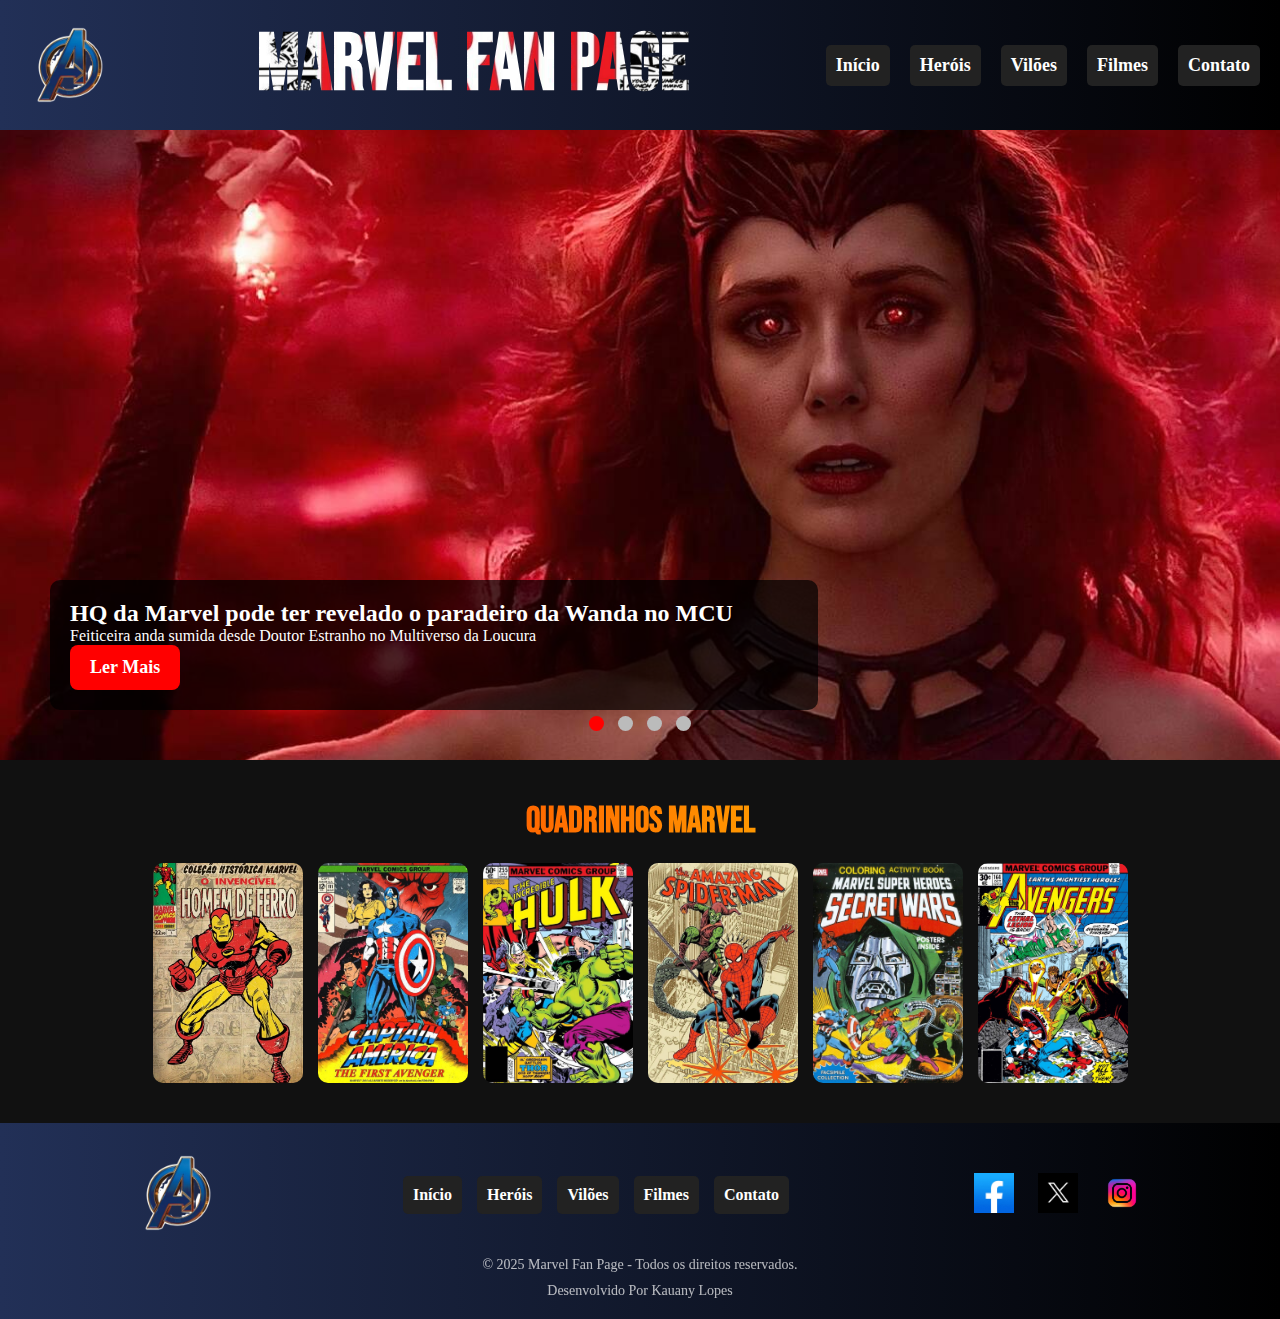
<file: index.html>
<!DOCTYPE html>
<html lang="pt-BR">
<head>
    <meta charset="UTF-8">
    <meta name="viewport" content="width=device-width, initial-scale=1.0">
    <title>Marvel Fan Page</title>
    <link rel="stylesheet" href="css/estilo.css">
    <script defer src="js/script.js"></script>
    <link href="https://fonts.googleapis.com/css2?family=Bebas+Neue&display=swap" rel="stylesheet">
</head>
<body>
    <header>
        <img src="img/marvel-logo.png" alt="Marvel Logo" class="logo">
        <h1>Marvel Fan Page</h1>
        <nav>
            <ul>
                <li><a href="#">Início</a></li>
                <li><a href="#">Heróis</a></li>
                <li><a href="#">Vilões</a></li>
                <li><a href="#">Filmes</a></li>
                <li><a href="contato.html">Contato</a></li>
            </ul>
        </nav>
    </header>

    <div class="carousel">
        <button class="prev">&#10094;</button>
        <div class="carousel-container">
            <div class="slide">
                <img src="img/wanda.jpg" alt="Slide 1">
                <div class="caption">
                    <h2>HQ da Marvel pode ter revelado o paradeiro da Wanda no MCU</h2>
                    <p>Feiticeira anda sumida desde Doutor Estranho no Multiverso da Loucura</p>
                    <a href="https://www.jovemnerd.com.br/noticias/hqs-e-livros/marvel-hq-revela-onde-esta-wanda" class="btn" target="_blank">Ler Mais</a>
                </div>
            </div>
            <div class="slide">
                <img src="img/guerra.jpg" alt="Slide 2">
                <div class="caption">
                    <h2>Nova fase do MCU promete grandes reviravoltas</h2>
                    <p>Os Vingadores podem enfrentar sua maior ameaça</p>
                    <a href="https://www.omelete.com.br/vingadores/guerras-secretas-produtor-filme-reboot-mcu" class="btn" target="_blank">Ler Mais</a>
                </div>
            </div>
            <div class="slide">
                <img src="img/spider.jpg" alt="Slide 3">
                <div class="caption">
                    <h2>Demolidor vai enfrentar o Homem-Aranha?</h2>
                    <p>O que foi descoberto</p>
                    <a href="https://terrabrasilnoticias.com/2025/03/demolidor-vai-enfrentar-o-homem-aranha-o-que-foi-descoberto/#google_vignette" class="btn" target="_blank">Ler Mais</a>
                </div>
            </div>
            <div class="slide">
                <img src="img/robert.webp" alt="Slide 4">
                <div class="caption">
                    <h2>Robert Downey Jr. poderia voltar como Doutor Destino?</h2>
                    <p>Rumores indicam possível retorno do ator</p>
                    <a href="https://www.omelete.com.br/vingadores/doomsday-robert-downey-jr-doutor-destino-imagens" class="btn" target="_blank">Ler Mais</a>
                </div>
            </div>
        </div>
        <div class="dots">
            <span class="dot active" onclick="currentSlide(0)"></span>
            <span class="dot" onclick="currentSlide(1)"></span>
            <span class="dot" onclick="currentSlide(2)"></span>
            <span class="dot" onclick="currentSlide(3)"></span>
        </div>
    </div>

    <section class="comic-strip">
        <h2>Quadrinhos Marvel</h2>
        <div class="comic-container">
            <img src="img/iron.jpg" alt="Quadrinho 1">
            <img src="img/cp.jpg" alt="Quadrinho 2">
            <img src="img/hulk.jpg" alt="Quadrinho 3">
            <img src="img/spid.jpg" alt="Quadrinho 4">
            <img src="img/wars.jpg" alt="Quadrinho 5">
            <img src="img/aven.jpg" alt="Quadrinho 6">
        </div>
    </section>

    <footer>
        <div class="footer-container">
            <div class="footer-logo">
                <img src="img/marvel-logo.png" alt="Marvel Logo">
            </div>
            
            <nav class="footer-menu">
                <ul>
                    <li><a href="#">Início</a></li>
                    <li><a href="#">Heróis</a></li>
                    <li><a href="#">Vilões</a></li>
                    <li><a href="#">Filmes</a></li>
                    <li><a href="contato.html">Contato</a></li>
                </ul>
            </nav>
            <div class="social-icons">
                <a href="#"><img src="img/face.jpg" alt="Facebook"></a>
                <a href="#"><img src="img/tw.png" alt="Twitter"></a>
                <a href="#"><img src="img/insta.png" alt="Instagram"></a>
            </div>
        </div>
        <p class="copyright">© 2025 Marvel Fan Page - Todos os direitos reservados.</p>
        <p class="copyright">Desenvolvido Por Kauany Lopes</p>
    </footer>
</body>
</html>
</file>
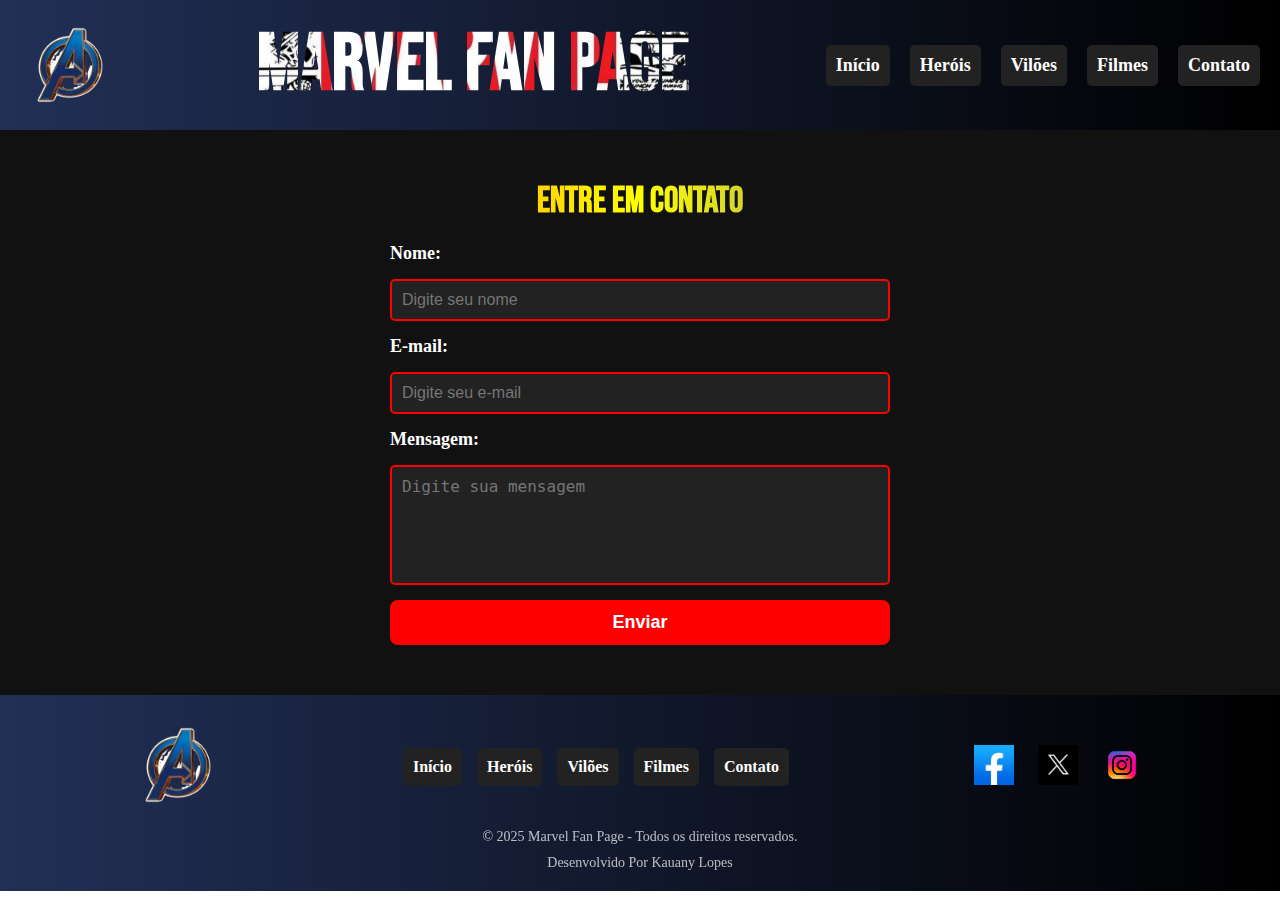
<file: contato.html>
<!DOCTYPE html>
<html lang="pt-BR">
<head>
    <meta charset="UTF-8">
    <meta name="viewport" content="width=device-width, initial-scale=1.0">
    <title>Marvel Fan Page</title>
    <link rel="stylesheet" href="css/estilo.css">
    <script defer src="js/script.js"></script>
    <link href="https://fonts.googleapis.com/css2?family=Bebas+Neue&display=swap" rel="stylesheet">
</head>
<body>
    <header>
        <img src="img/marvel-logo.png" alt="Marvel Logo" class="logo">
        <h1>Marvel Fan Page</h1>
        <nav>
            <ul>
                <li><a href="teste.html">Início</a></li>
                <li><a href="#">Heróis</a></li>
                <li><a href="#">Vilões</a></li>
                <li><a href="#">Filmes</a></li>
                <li><a href="#" id="contato-btn">Contato</a></li>
            </ul>
        </nav>
    </header>

    <section class="contact-form" id="contato">
        <h2>Entre em Contato</h2>
        <form action="#" method="POST">
            <label for="name">Nome:</label>
            <input type="text" id="name" name="name" placeholder="Digite seu nome" required>

            <label for="email">E-mail:</label>
            <input type="email" id="email" name="email" placeholder="Digite seu e-mail" required>

            <label for="message">Mensagem:</label>
            <textarea id="message" name="message" placeholder="Digite sua mensagem" required></textarea>

            <button type="submit" class="btn">Enviar</button>
        </form>
    </section>

    <footer>
        <div class="footer-container">
            <div class="footer-logo">
                <img src="img/marvel-logo.png" alt="Marvel Logo">
            </div>
            
            <nav class="footer-menu">
                <ul>
                    <li><a href="teste.html">Início</a></li>
                    <li><a href="#">Heróis</a></li>
                    <li><a href="#">Vilões</a></li>
                    <li><a href="#">Filmes</a></li>
                    <li><a href="#" id="contato-btn">Contato</a></li>
                </ul>
            </nav>
            <div class="social-icons">
                <a href="#"><img src="img/face.jpg" alt="Facebook"></a>
                <a href="#"><img src="img/tw.png" alt="Twitter"></a>
                <a href="#"><img src="img/insta.png" alt="Instagram"></a>
            </div>
        </div>
        <p class="copyright">© 2025 Marvel Fan Page - Todos os direitos reservados.</p>
        <p class="copyright">Desenvolvido Por Kauany Lopes</p>
    </footer>

    <script>
        document.addEventListener('DOMContentLoaded', function () {
            const contatoBtn = document.getElementById('contato-btn');
            const contatoSection = document.getElementById('contato');
    
            if (contatoBtn && contatoSection) {
                contatoBtn.addEventListener('click', function (event) {
                    event.preventDefault(); // Impede o comportamento padrão
                    contatoSection.scrollIntoView({ behavior: 'smooth' }); // Rola suavemente até a seção
                });
            }
        });
    </script>
</body>
</html>
</file>
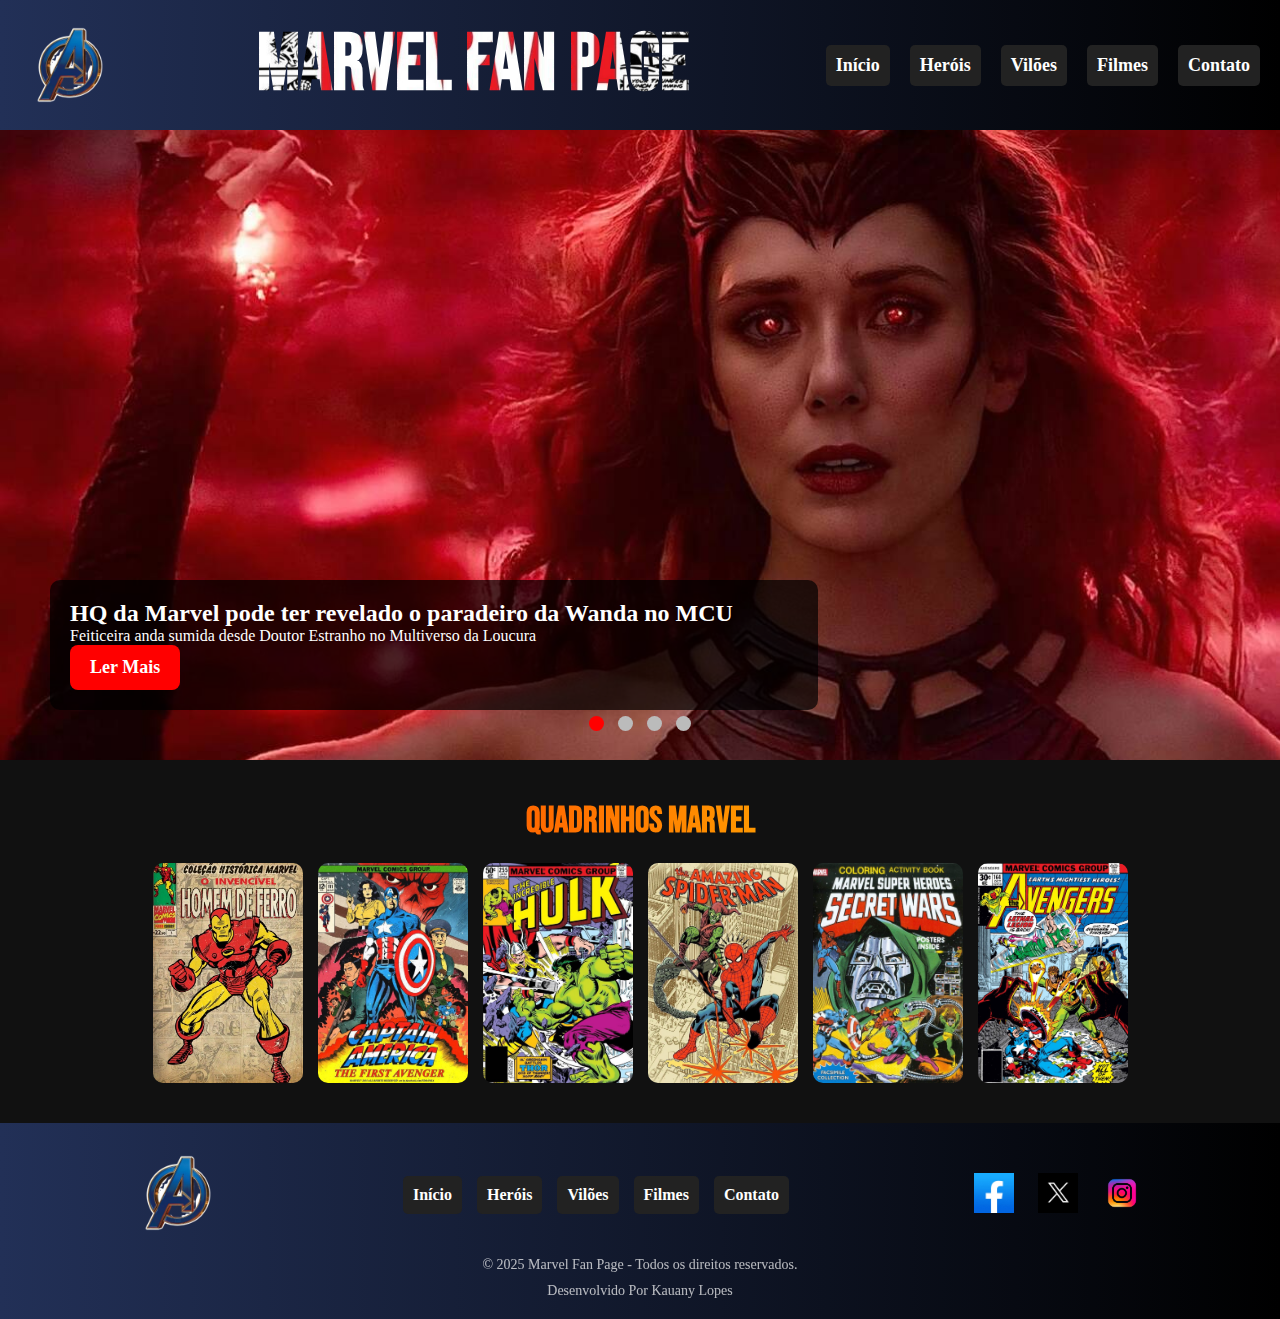
<file: teste.html>
<!DOCTYPE html>
<html lang="pt-BR">
<head>
    <meta charset="UTF-8">
    <meta name="viewport" content="width=device-width, initial-scale=1.0">
    <title>Marvel Fan Page</title>
    <link rel="stylesheet" href="css/estilo.css">
    <script defer src="js/script.js"></script>
    <link href="https://fonts.googleapis.com/css2?family=Bebas+Neue&display=swap" rel="stylesheet">
</head>
<body>
    <header>
        <img src="img/marvel-logo.png" alt="Marvel Logo" class="logo">
        <h1>Marvel Fan Page</h1>
        <nav>
            <ul>
                <li><a href="#">Início</a></li>
                <li><a href="#">Heróis</a></li>
                <li><a href="#">Vilões</a></li>
                <li><a href="#">Filmes</a></li>
                <li><a href="#">Contato</a></li>
            </ul>
        </nav>
    </header>

    <div class="carousel">
        <button class="prev">&#10094;</button>
        <div class="carousel-container">
            <div class="slide">
                <img src="img/wanda.jpg" alt="Slide 1">
                <div class="caption">
                    <h2>HQ da Marvel pode ter revelado o paradeiro da Wanda no MCU</h2>
                    <p>Feiticeira anda sumida desde Doutor Estranho no Multiverso da Loucura</p>
                    <a href="https://www.jovemnerd.com.br/noticias/hqs-e-livros/marvel-hq-revela-onde-esta-wanda" class="btn" target="_blank">Ler Mais</a>
                </div>
            </div>
            <div class="slide">
                <img src="img/guerra.jpg" alt="Slide 2">
                <div class="caption">
                    <h2>Nova fase do MCU promete grandes reviravoltas</h2>
                    <p>Os Vingadores podem enfrentar sua maior ameaça</p>
                    <a href="https://www.omelete.com.br/vingadores/guerras-secretas-produtor-filme-reboot-mcu" class="btn" target="_blank">Ler Mais</a>
                </div>
            </div>
            <div class="slide">
                <img src="img/spider.jpg" alt="Slide 3">
                <div class="caption">
                    <h2>Demolidor vai enfrentar o Homem-Aranha?</h2>
                    <p>O que foi descoberto</p>
                    <a href="https://terrabrasilnoticias.com/2025/03/demolidor-vai-enfrentar-o-homem-aranha-o-que-foi-descoberto/#google_vignette" class="btn" target="_blank">Ler Mais</a>
                </div>
            </div>
            <div class="slide">
                <img src="img/robert.webp" alt="Slide 4">
                <div class="caption">
                    <h2>Robert Downey Jr. poderia voltar como Doutor Destino?</h2>
                    <p>Rumores indicam possível retorno do ator</p>
                    <a href="https://www.omelete.com.br/vingadores/doomsday-robert-downey-jr-doutor-destino-imagens" class="btn" target="_blank">Ler Mais</a>
                </div>
            </div>
        </div>
        <div class="dots">
            <span class="dot active" onclick="currentSlide(0)"></span>
            <span class="dot" onclick="currentSlide(1)"></span>
            <span class="dot" onclick="currentSlide(2)"></span>
            <span class="dot" onclick="currentSlide(3)"></span>
        </div>
    </div>

    <section class="comic-strip">
        <h2>Quadrinhos Marvel</h2>
        <div class="comic-container">
            <img src="img/iron.jpg" alt="Quadrinho 1">
            <img src="img/cp.jpg" alt="Quadrinho 2">
            <img src="img/hulk.jpg" alt="Quadrinho 3">
            <img src="img/spid.jpg" alt="Quadrinho 4">
            <img src="img/wars.jpg" alt="Quadrinho 5">
            <img src="img/aven.jpg" alt="Quadrinho 6">
        </div>
    </section>

    <footer>
        <div class="footer-container">
            <div class="footer-logo">
                <img src="img/marvel-logo.png" alt="Marvel Logo">
            </div>
            
            <nav class="footer-menu">
                <ul>
                    <li><a href="#">Início</a></li>
                    <li><a href="#">Heróis</a></li>
                    <li><a href="#">Vilões</a></li>
                    <li><a href="#">Filmes</a></li>
                    <li><a href="#">Contato</a></li>
                </ul>
            </nav>
            <div class="social-icons">
                <a href="#"><img src="img/face.jpg" alt="Facebook"></a>
                <a href="#"><img src="img/tw.png" alt="Twitter"></a>
                <a href="#"><img src="img/insta.png" alt="Instagram"></a>
            </div>
        </div>
        <p class="copyright">© 2025 Marvel Fan Page - Todos os direitos reservados.</p>
        <p class="copyright">Desenvolvido Por Kauany Lopes</p>
    </footer>
</body>
</html>
</file>
<file: css/estilo.css>
/* Resetando margens e paddings */
* {
    margin: 0;
    padding: 0;
    box-sizing: border-box;
}

/* Cabeçalho */
header {
    display: flex;
    justify-content: space-between;
    align-items: center;
    background: linear-gradient(90deg, #223057, #000);
    padding: 15px 20px;
    transition: background 0.3s ease;
}

/* Logo */
.logo {
    width: 100px;
    transition: width 0.3s ease; /* Transição suave para logo */
}

/* Título */
h1 {
    font-family: 'Bebas Neue', sans-serif;
    font-size: 80px;
    background-image: url('../img/marvel.jpg');
    background-size: cover;
    background-position: center;
    -webkit-background-clip: text;
    -webkit-text-fill-color: transparent;
}

/* Menu */
nav ul {
    list-style: none;
    display: flex;
    gap: 20px;
}

nav ul li {
    display: inline-block;
    padding: 10px;
    background: #222;
    border-radius: 5px;
    transition: background 0.5s;
}

nav ul li:hover {
    background: blue;
}

nav ul li a {
    text-decoration: none;
    color: white;
    font-size: 18px;
    font-weight: bold;
    transition: color 0.3s;
}

/* Carrossel */
.carousel {
    position: relative;
    width: 100%;
    height: 70vh; /* Ajustando altura do carrossel */
    overflow: hidden;
}

/* Container do Carrossel */
.carousel-container {
    display: flex;
    transition: transform 0.5s ease-in-out;
    width: 100%;
    height: 100%;
}

/* Cada Slide */
.slide {
    min-width: 100%;
    height: 100%;
    position: relative;
}

.slide img {
    width: 100%;
    height: 100%;
    object-fit: cover;
}

/* Texto do Carrossel */
.caption {
    position: absolute;
    bottom: 50px;
    left: 50px;
    background: rgba(0, 0, 0, 0.7);
    color: white;
    padding: 20px;
    width: 60%;
    border-radius: 10px;
}

/* Botões de navegação */
.prev, .next {
    position: absolute;
    top: 50%;
    transform: translateY(-50%);
    background: rgba(0, 0, 0, 0.5);
    color: white;
    border: none;
    padding: 10px;
    cursor: pointer;
    font-size: 20px;
}

.prev {
    left: 20px;
}

.next {
    right: 20px;
}

.prev:hover, .next:hover {
    background: rgba(0, 0, 0, 0.8);
}

/* Dots de navegação */
.dots {
    text-align: center;
    position: absolute;
    bottom: 20px;
    left: 50%;
    transform: translateX(-50%);
}

.dot {
    height: 15px;
    width: 15px;
    margin: 5px;
    background-color: #bbb;
    border-radius: 50%;
    display: inline-block;
    cursor: pointer;
    transition: background-color 0.3s ease;
}

.dot.active, .dot:hover {
    background-color: red;
}

/* Seção de Quadrinhos */
.comic-strip {
    text-align: center;
    padding: 40px 20px;
    background-color: #111;
    color: white;
}

.comic-strip h2 {
    font-size: 36px;
    margin-bottom: 20px;
    font-family: 'Bebas Neue', sans-serif;
}
.comic-strip h2 {
    font-size: 36px;
    margin-bottom: 20px;
    font-family: 'Bebas Neue', sans-serif;
    background: linear-gradient(90deg, red, yellow, blue);
    background-size: 200% auto;
    -webkit-background-clip: text;
    -webkit-text-fill-color: transparent;
    animation: gradientAnimation 3s infinite linear;
}

/* Animação para fazer a cor se mover */
@keyframes gradientAnimation {
    0% { background-position: 0% 50%; }
    100% { background-position: 100% 50%; }
}


.comic-container {
    display: flex;
    flex-wrap: wrap;
    justify-content: center;
    gap: 15px;
}

.comic-container img {
    width: 150px;
    height: 220px;
    object-fit: cover;
    border-radius: 10px;
    transition: transform 0.3s;
}

.comic-container img:hover {
    transform: scale(1.1);
}

/* Responsividade */
@media (max-width: 768px) {
    header {
        flex-direction: column;
        align-items: center;
    }

    .logo {
        width: 80px;
    }

    h1 {
        font-size: 40px;
    }

    nav ul {
        flex-direction: column;
        gap: 10px;
        align-items: center;
    }

    .carousel {
        height: 70vh;
    }

    .comic-container img {
        width: 120px;
        height: 180px;
    }
}

@media (max-width: 480px) {
    header {
        text-align: center;
    }

    .logo {
        width: 70px;
    }

    h1 {
        font-size: 30px;
    }

    .carousel {
        height: 60vh;
    }

    .comic-container img {
        width: 100px;
        height: 150px;
    }
}

/* Estilo do botão "Ler Mais" */
.btn {
    display: inline-block;
    padding: 12px 20px;
    background: red;
    color: white;
    text-decoration: none;
    font-weight: bold;
    font-size: 18px;
    border-radius: 8px;
    transition: background 0.3s ease, transform 0.3s ease;
}

/* Efeito ao passar o mouse (hover) */
.btn:hover {
    background: darkred;
    transform: scale(1.1);
}

footer {
    background: linear-gradient(90deg, #223057, #000);
    color: white;
    text-align: center;
    padding: 20px 0;
}

.footer-container {
    display: flex;
    justify-content: space-around;
    align-items: center;
    flex-wrap: wrap;
    max-width: 1200px;
    margin: auto;
}

.footer-logo img {
    width: 100px;
}

.footer-menu ul {
    list-style: none;
    display: flex;
    gap: 15px;
    padding: 0;
}

.footer-menu ul li {
    display: inline;
}

.footer-menu ul li a {
    text-decoration: none;
    color: white;
    font-size: 16px;
    transition: color 0.3s;
}

.footer-menu ul li a:hover {
    color: red;
}

.social-icons a img {
    width: 40px;
    margin: 0 10px;
    transition: transform 0.3s;
}

.social-icons a:hover img {
    transform: scale(1.2);
}

.copyright {
    margin-top: 10px;
    font-size: 14px;
    opacity: 0.7;
}
.contact-form {
    text-align: center;
    padding: 50px 20px;
    background: #111;
    color: white;
}

.contact-form h2 {
    font-size: 36px;
    margin-bottom: 20px;
    font-family: 'Bebas Neue', sans-serif;
    background: linear-gradient(90deg, red, yellow, blue);
    -webkit-background-clip: text;
    -webkit-text-fill-color: transparent;
}

.contact-form form {
    max-width: 500px;
    margin: auto;
    display: flex;
    flex-direction: column;
    gap: 15px;
}

.contact-form label {
    text-align: left;
    font-size: 18px;
    font-weight: bold;
}

.contact-form input, 
.contact-form textarea {
    width: 100%;
    padding: 10px;
    border: 2px solid #ff0000;
    border-radius: 5px;
    font-size: 16px;
    background: #222;
    color: white;
}

.contact-form textarea {
    height: 120px;
    resize: none;
}

.contact-form .btn {
    padding: 12px;
    background: red;
    color: white;
    font-size: 18px;
    border: none;
    border-radius: 8px;
    cursor: pointer;
    transition: background 0.3s ease;
}

.contact-form .btn:hover {
    background: darkred;
}
</file>
